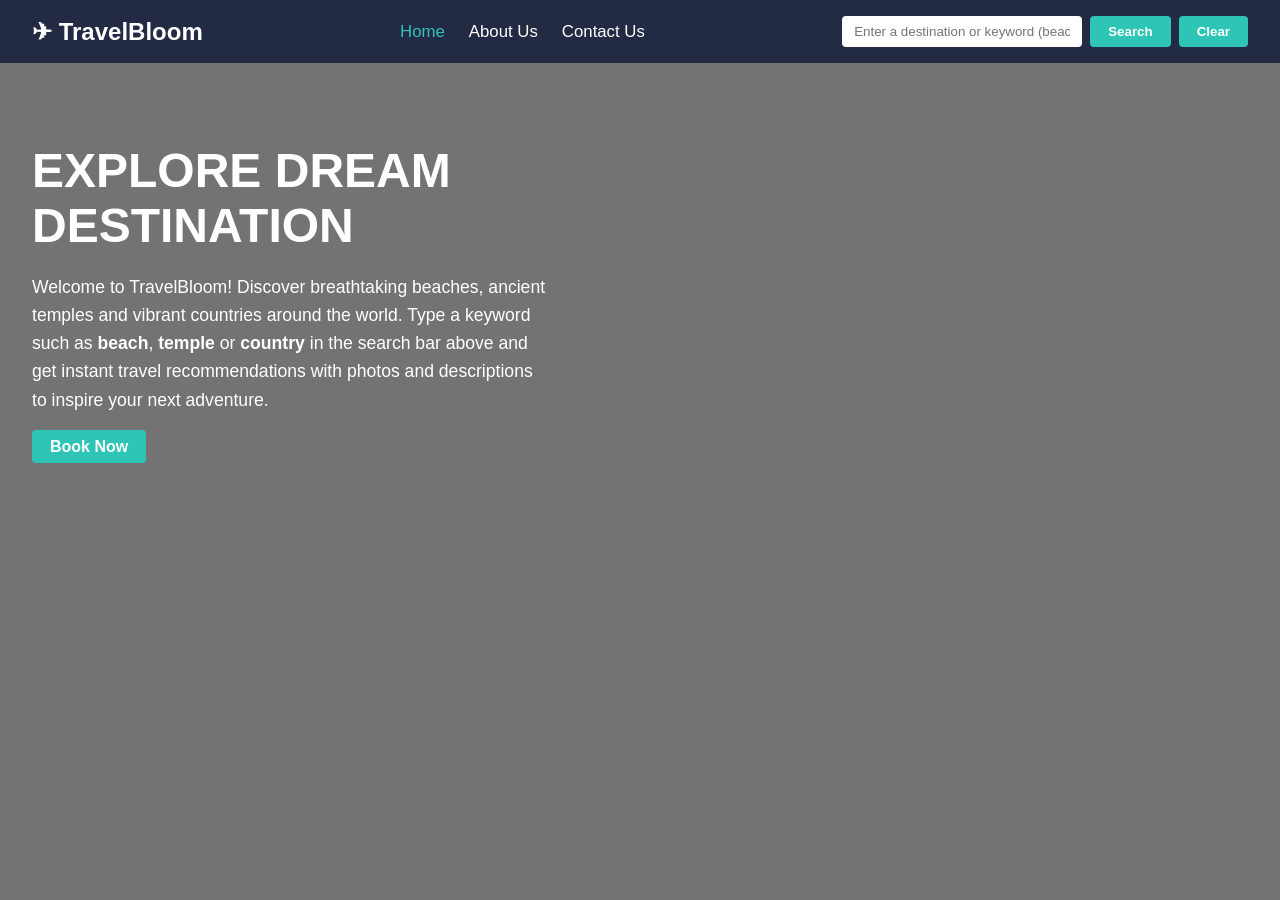
<file: index.html>
<!DOCTYPE html>
<html lang="en">
<head>
  <meta charset="UTF-8">
  <meta name="viewport" content="width=device-width, initial-scale=1.0">
  <title>Travel Recommendation - Home</title>
  <link rel="stylesheet" href="style.css?v=4">
</head>
<body class="home">
  <nav class="navbar">
    <div class="logo">✈ TravelBloom</div>
    <ul class="nav-links">
      <li><a href="index.html" class="active">Home</a></li>
      <li><a href="about.html">About Us</a></li>
      <li><a href="contact.html">Contact Us</a></li>
    </ul>
    <div class="search-container">
      <input type="text" id="searchInput" placeholder="Enter a destination or keyword (beach, temple, country)">
      <button id="btnSearch" type="button">Search</button>
      <button id="btnClear" type="button">Clear</button>
    </div>
  </nav>

  <main class="hero">
    <section class="intro">
      <h1>EXPLORE DREAM DESTINATION</h1>
      <p>Welcome to TravelBloom! Discover breathtaking beaches, ancient temples and vibrant countries
        around the world. Type a keyword such as <strong>beach</strong>, <strong>temple</strong> or
        <strong>country</strong> in the search bar above and get instant travel recommendations
        with photos and descriptions to inspire your next adventure.</p>
      <a href="contact.html" class="btn-book">Book Now</a>
    </section>
    <section id="results" class="results"></section>
  </main>

  <script src="travel_recommendation.js?v=2"></script>
</body>
</html>
</file>
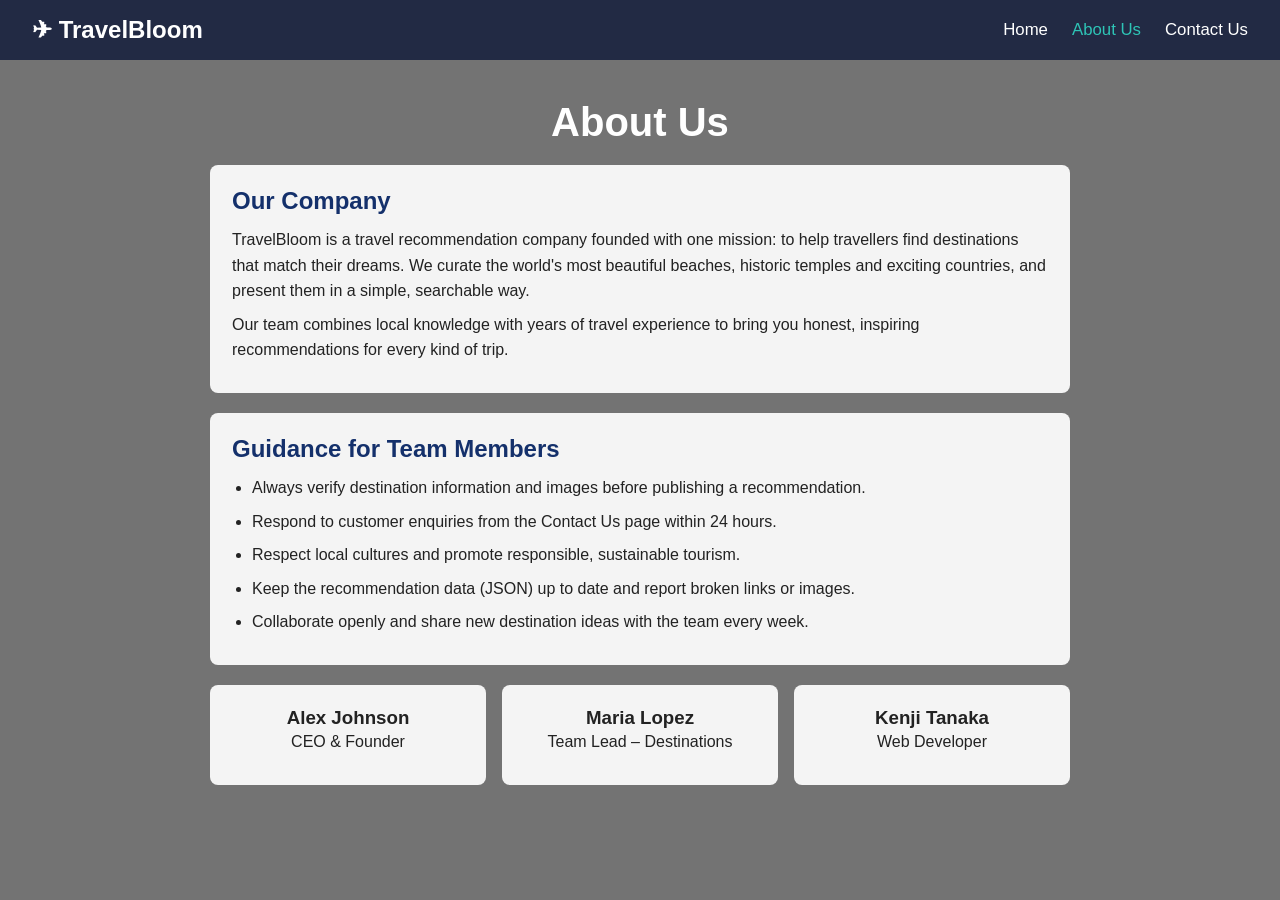
<file: about.html>
<!DOCTYPE html>
<html lang="en">
<head>
  <meta charset="UTF-8">
  <meta name="viewport" content="width=device-width, initial-scale=1.0">
  <title>Travel Recommendation - About Us</title>
  <link rel="stylesheet" href="style.css?v=4">
</head>
<body class="page">
  <nav class="navbar">
    <div class="logo">✈ TravelBloom</div>
    <ul class="nav-links">
      <li><a href="index.html">Home</a></li>
      <li><a href="about.html" class="active">About Us</a></li>
      <li><a href="contact.html">Contact Us</a></li>
    </ul>
  </nav>

  <main class="content">
    <h1>About Us</h1>
    <section class="card">
      <h2>Our Company</h2>
      <p>TravelBloom is a travel recommendation company founded with one mission: to help travellers
        find destinations that match their dreams. We curate the world's most beautiful beaches,
        historic temples and exciting countries, and present them in a simple, searchable way.</p>
      <p>Our team combines local knowledge with years of travel experience to bring you honest,
        inspiring recommendations for every kind of trip.</p>
    </section>

    <section class="card">
      <h2>Guidance for Team Members</h2>
      <ul>
        <li>Always verify destination information and images before publishing a recommendation.</li>
        <li>Respond to customer enquiries from the Contact Us page within 24 hours.</li>
        <li>Respect local cultures and promote responsible, sustainable tourism.</li>
        <li>Keep the recommendation data (JSON) up to date and report broken links or images.</li>
        <li>Collaborate openly and share new destination ideas with the team every week.</li>
      </ul>
    </section>

    <section class="team">
      <div class="member card">
        <h3>Alex Johnson</h3><p>CEO &amp; Founder</p>
      </div>
      <div class="member card">
        <h3>Maria Lopez</h3><p>Team Lead – Destinations</p>
      </div>
      <div class="member card">
        <h3>Kenji Tanaka</h3><p>Web Developer</p>
      </div>
    </section>
  </main>
</body>
</html>
</file>
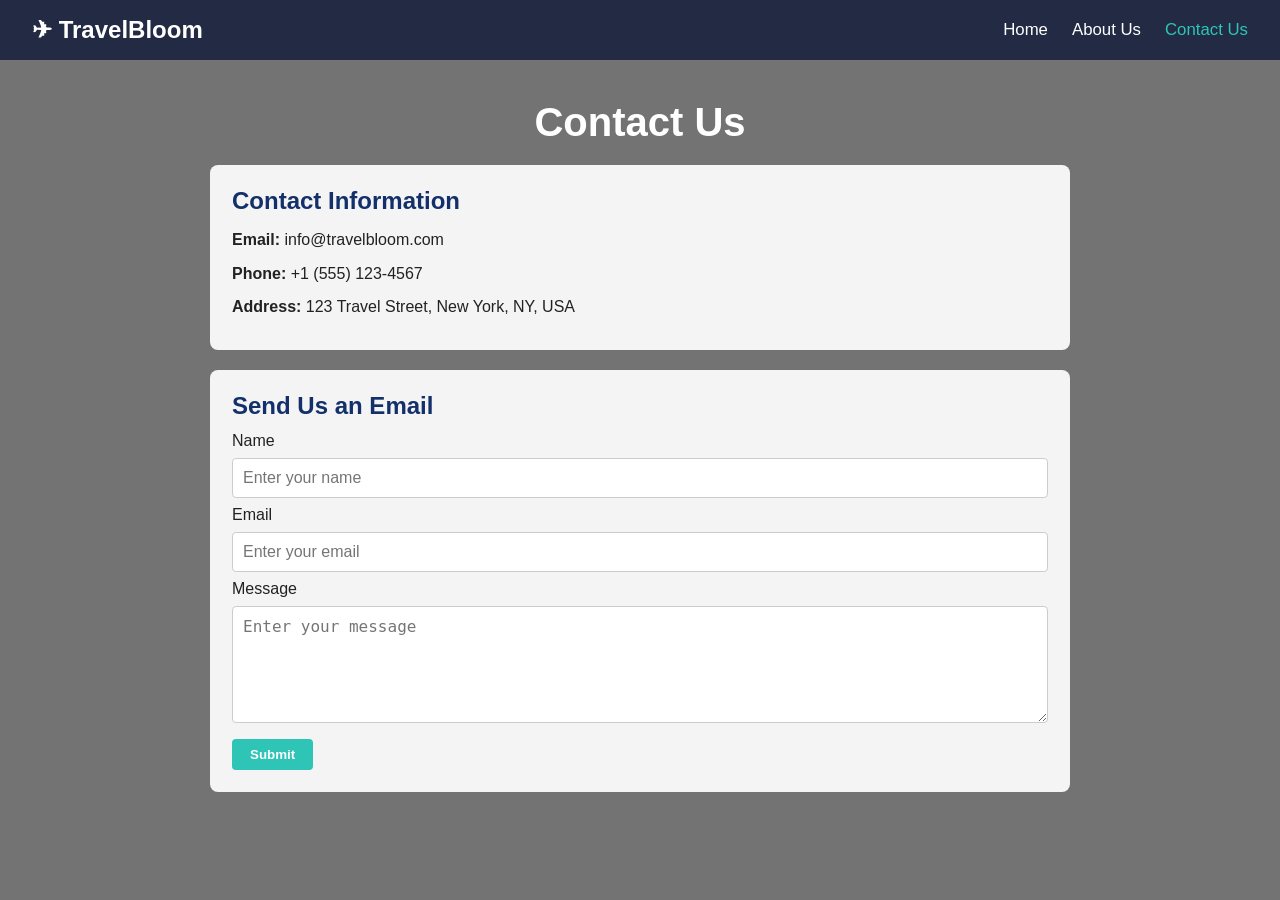
<file: contact.html>
<!DOCTYPE html>
<html lang="en">
<head>
  <meta charset="UTF-8">
  <meta name="viewport" content="width=device-width, initial-scale=1.0">
  <title>Travel Recommendation - Contact Us</title>
  <link rel="stylesheet" href="style.css?v=4">
</head>
<body class="page">
  <nav class="navbar">
    <div class="logo">✈ TravelBloom</div>
    <ul class="nav-links">
      <li><a href="index.html">Home</a></li>
      <li><a href="about.html">About Us</a></li>
      <li><a href="contact.html" class="active">Contact Us</a></li>
    </ul>
  </nav>

  <main class="content">
    <h1>Contact Us</h1>
    <section class="card">
      <h2>Contact Information</h2>
      <p><strong>Email:</strong> info@travelbloom.com</p>
      <p><strong>Phone:</strong> +1 (555) 123-4567</p>
      <p><strong>Address:</strong> 123 Travel Street, New York, NY, USA</p>
    </section>

    <section class="card">
      <h2>Send Us an Email</h2>
      <form id="contactForm" action="mailto:info@travelbloom.com" method="post" enctype="text/plain">
        <label for="name">Name</label>
        <input type="text" id="name" name="name" placeholder="Enter your name" required>

        <label for="email">Email</label>
        <input type="email" id="email" name="email" placeholder="Enter your email" required>

        <label for="message">Message</label>
        <textarea id="message" name="message" rows="5" placeholder="Enter your message" required></textarea>

        <button type="submit">Submit</button>
      </form>
    </section>
  </main>
  <script>
    document.getElementById('contactForm').addEventListener('submit', function () {
      setTimeout(function () {
        alert('Thank you for contacting us! We will get back to you soon.');
      }, 100);
    });
  </script>
</body>
</html>
</file>
<file: style.css>
* { margin: 0; padding: 0; box-sizing: border-box; }
body { font-family: Arial, Helvetica, sans-serif; color: #fff; min-height: 100vh; }
body.home, body.page {
  background: linear-gradient(rgba(0,0,0,.55), rgba(0,0,0,.55)),
    url("https://commons.wikimedia.org/wiki/Special:FilePath/Anse_Source_d%27Argent_2-La_Digue.jpg?width=1600") center/cover fixed;
}
.navbar {
  display: flex; flex-wrap: wrap; align-items: center; justify-content: space-between;
  gap: 12px; padding: 16px 32px; background: rgba(20, 30, 60, .85);
  position: sticky; top: 0; z-index: 10;
}
.logo { font-size: 1.5rem; font-weight: bold; }
.nav-links { display: flex; list-style: none; gap: 24px; }
.nav-links a { color: #fff; text-decoration: none; font-size: 1.05rem; }
.nav-links a:hover, .nav-links a.active { color: #2ec4b6; }
.search-container { display: flex; gap: 8px; }
.search-container input { padding: 8px 12px; width: 240px; border: none; border-radius: 4px; }
.search-container button, form button, .btn-book {
  padding: 8px 18px; border: none; border-radius: 4px; background: #2ec4b6;
  color: #fff; font-weight: bold; cursor: pointer; text-decoration: none;
}
.search-container button:hover, form button:hover, .btn-book:hover { background: #239b90; }
.hero { display: flex; justify-content: space-between; gap: 32px; padding: 40px 32px; }
.intro { flex: 1 1 380px; max-width: 520px; margin-top: 40px; }
.intro h1 { font-size: 3rem; margin-bottom: 20px; }
.intro p { font-size: 1.1rem; line-height: 1.6; margin-bottom: 24px; }
.results { flex: 0 1 400px; min-width: 280px; max-height: 82vh; overflow-y: auto; display: flex; flex-direction: column; gap: 18px; }
.result-card { background: #fff; color: #222; border-radius: 8px; overflow: hidden; box-shadow: 0 4px 12px rgba(0,0,0,.4); }
.result-card img { width: 100%; height: 220px; object-fit: cover; display: block; }
.result-card .info { padding: 14px; }
.result-card h3 { margin-bottom: 6px; }
.result-card .time { font-size: .85rem; color: #555; margin-bottom: 6px; }
.result-card .visit { margin-top: 10px; padding: 6px 14px; background: #2ec4b6; color: #fff; border: none; border-radius: 4px; }
.country-title { background: rgba(20,30,60,.85); padding: 8px 12px; border-radius: 6px; }
.no-result { background: rgba(255,255,255,.9); color: #222; padding: 16px; border-radius: 8px; }
.content { max-width: 900px; margin: 40px auto; padding: 0 20px; }
.content h1 { font-size: 2.5rem; margin-bottom: 20px; text-align: center; }
.card { background: rgba(255,255,255,.92); color: #222; border-radius: 8px; padding: 22px; margin-bottom: 20px; }
.card h2 { margin-bottom: 12px; color: #14306b; }
.card p, .card li { line-height: 1.6; margin-bottom: 8px; }
.card ul { padding-left: 20px; }
.team { display: flex; gap: 16px; flex-wrap: wrap; }
.member { flex: 1; text-align: center; min-width: 200px; }
form { display: flex; flex-direction: column; gap: 8px; }
form input, form textarea { padding: 10px; border: 1px solid #ccc; border-radius: 4px; font-size: 1rem; }
form button { align-self: flex-start; margin-top: 8px; }

@media (max-width: 760px) {
  .hero { flex-direction: column; }
  .results { flex-basis: auto; max-height: none; }
  .search-container input { width: 100%; }
}
.results > * { flex-shrink: 0; }
</file>
